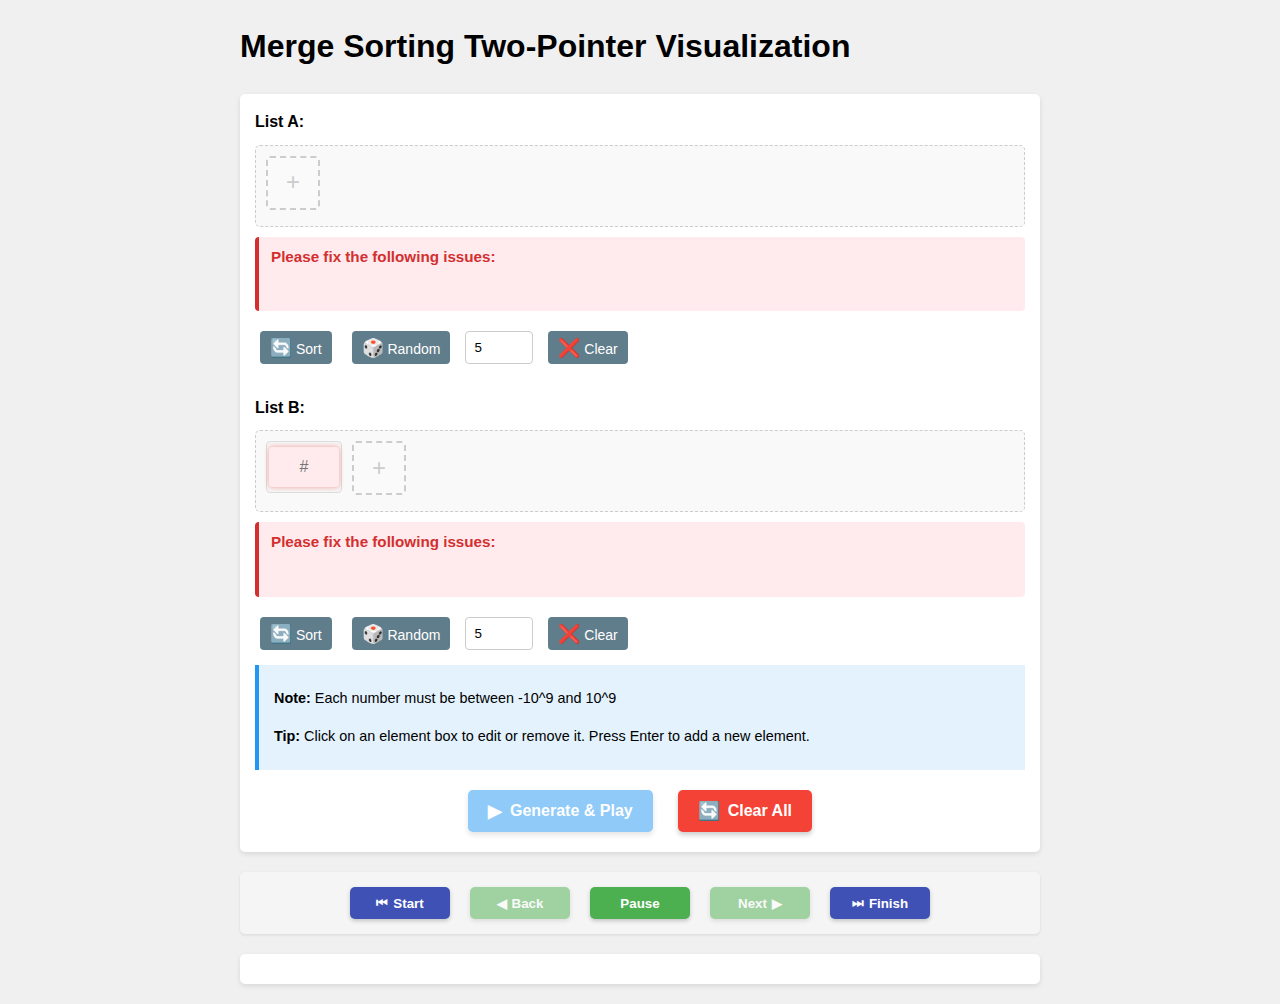
<file: two-pointers/index.html>
<!DOCTYPE html>
<html lang="en">
  <head>
    <meta charset="UTF-8" />
    <meta name="viewport" content="width=device-width, initial-scale=1.0" />
    <title>Two-Pointer GIF-like Visualization</title>
    <link rel="stylesheet" href="styles.css">
  </head>
  <body>
    <div class="container">
      <h1>Merge Sorting Two-Pointer Visualization</h1>
      <div class="input-container">
        <label for="A">List A:</label>
        <textarea id="A" style="display: none;"></textarea>
        <div id="A-array-container" class="array-input-container"></div>
        <div class="array-tools">
          <button class="action-btn" onclick="sortArrayInput('A')" title="Sort list A in ascending order">
            <span class="icon">🔄</span> Sort
          </button>
          <button class="action-btn" onclick="generateRandomArray('A', document.getElementById('random-size-A').value)">
            <span class="icon">🎲</span> Random
          </button>
          <input type="number" id="random-size-A" min="1" max="20" value="5" style="width: 50px;" title="Number of random elements">
          <button class="action-btn" onclick="initArrayContainer('A')" title="Clear list A">
            <span class="icon">❌</span> Clear
          </button>
        </div>
        <br />
        
        <label for="B">List B:</label>
        <textarea id="B" style="display: none;"></textarea>
        <div id="B-array-container" class="array-input-container"></div>
        <div class="array-tools">
          <button class="action-btn" onclick="sortArrayInput('B')" title="Sort list B in ascending order">
            <span class="icon">🔄</span> Sort
          </button>
          <button class="action-btn" onclick="generateRandomArray('B', document.getElementById('random-size-B').value)">
            <span class="icon">🎲</span> Random
          </button>
          <input type="number" id="random-size-B" min="1" max="20" value="5" style="width: 50px;" title="Number of random elements">
          <button class="action-btn" onclick="initArrayContainer('B')" title="Clear list B">
            <span class="icon">❌</span> Clear
          </button>
        </div>
        
        <div class="info-box">
          <p><strong>Note:</strong> Each number must be between -10^9 and 10^9</p>
          <p><strong>Tip:</strong> Click on an element box to edit or remove it. Press Enter to add a new element.</p>
        </div>
        
        <div class="main-controls">
          <button id="play-button" onclick="startAnimation()" title="Generate visualization and start animation">
            <span class="icon">▶</span> Generate & Play
          </button>
          <button id="reset-button" onclick="resetVisualization()" title="Clear all data and reset visualization">
            <span class="icon">🔄</span> Clear All
          </button>
        </div>
      </div>
      
      <div id="animation-controls" class="animation-controls">
        <div class="speed-control">
          <label for="speed">Animation Speed:</label>
          <input type="range" id="speed" min="100" max="2000" step="100" value="1000">
          <span id="speed-value">1s</span>
        </div>
      </div>
      
      <div class="progress-tracker" id="progress-tracker"></div>
      <div class="visualization" id="visualization"></div>
      <div class="result" id="result"></div>
    </div>
    
    <script src="array-utils.js"></script>
    <script src="animation.js"></script>
    <script src="ui-controls.js"></script>
    <script>
      // Initialize the app once the DOM is fully loaded
      document.addEventListener("DOMContentLoaded", function() {
        initializeApp();
      });
    </script>
  </body>
</html>
</file>
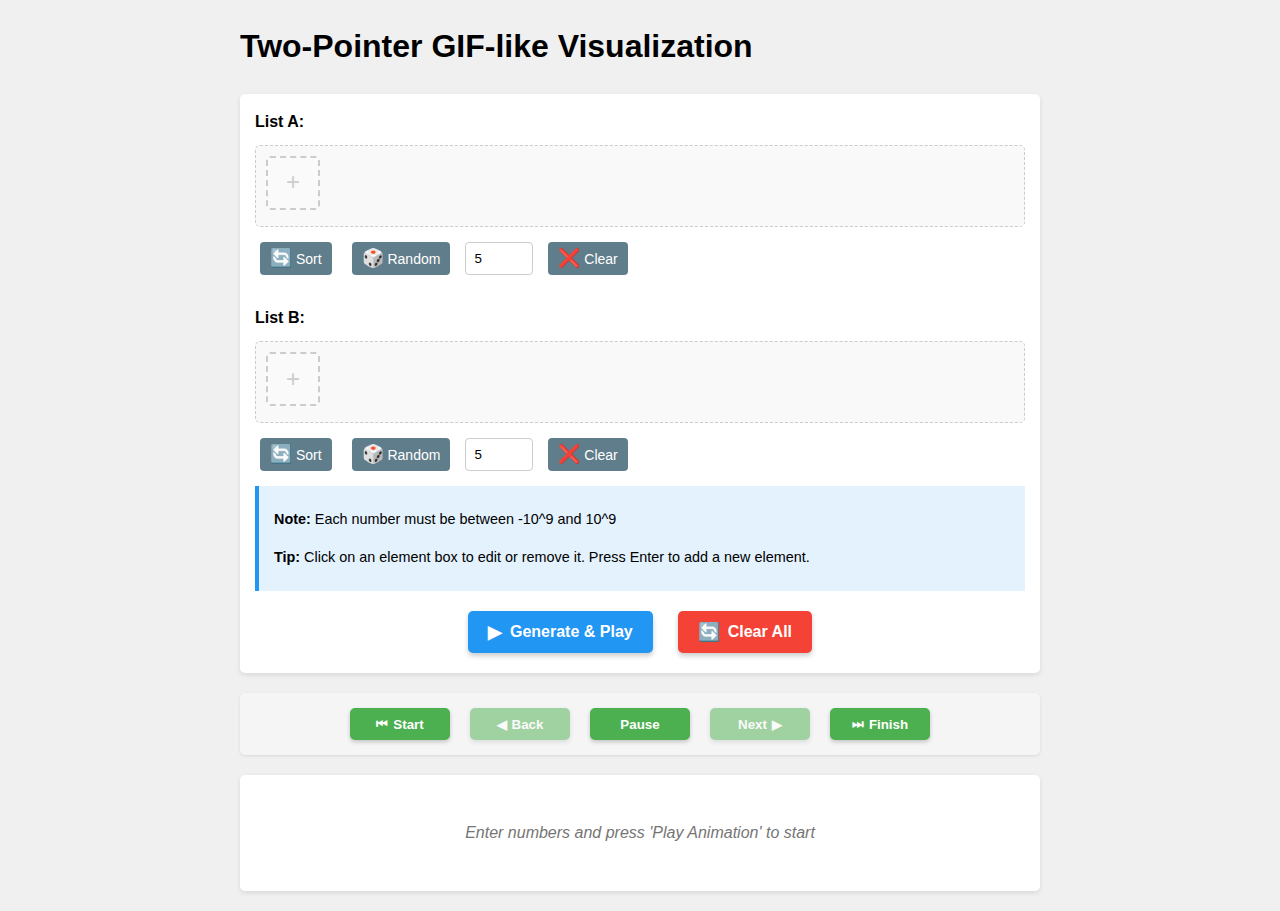
<file: two-pointers.html>
<!DOCTYPE html>
<html lang="en">
  <head>
    <meta charset="UTF-8" />
    <meta name="viewport" content="width=device-width, initial-scale=1.0" />
    <title>Two-Pointer GIF-like Visualization</title>
    <style>
      body {
        font-family: Arial, sans-serif;
        margin: 20px;
        line-height: 1.6;
        background-color: #f0f0f0;
      }
      .container {
        max-width: 800px;
        margin: 0 auto;
      }
      .input-container {
        margin-bottom: 20px;
        background: white;
        padding: 15px;
        border-radius: 5px;
        box-shadow: 0 2px 5px rgba(0, 0, 0, 0.1);
      }
      label {
        display: inline-block;
        width: 100px;
        font-weight: bold;
      }
      input {
        padding: 8px;
        margin: 5px 0;
        border: 1px solid #ccc;
        border-radius: 4px;
        width: 150px;
      }
      button {
        padding: 8px 20px;
        margin: 5px;
        cursor: pointer;
        background-color: #4caf50;
        color: white;
        border: none;
        border-radius: 4px;
        transition: background-color 0.3s;
      }
      button:hover {
        background-color: #45a049;
      }
      .visualization {
        margin-top: 20px;
        background: white;
        padding: 15px;
        border-radius: 5px;
        box-shadow: 0 2px 5px rgba(0, 0, 0, 0.1);
      }
      .pointer {
        color: #e74c3c;
        font-weight: bold;
        text-decoration: underline;
        animation: blink 0.5s infinite;
      }
      .result {
        margin-top: 20px;
        font-size: 20px;
        font-weight: bold;
        color: #2c3e50;
      }
      .step {
        border: 1px solid #ddd;
        padding: 15px;
        margin-bottom: 10px;
        background-color: #f9f9f9;
        border-radius: 4px;
        display: none;
        transition: all 0.3s ease;
      }
      .step.active {
        display: block;
        background-color: #e0f7fa;
        border-color: #00acc1;
      }
      @keyframes blink {
        50% {
          opacity: 0.5;
        }
      }
      .progress-tracker {
        margin: 10px 0;
        font-weight: bold;
        font-size: 16px;
        color: #2196F3;
      }
      .speed-control {
        display: flex;
        align-items: center;
        margin: 10px 0;
      }
      .speed-control label {
        margin-right: 10px;
      }
      .main-controls {
        display: flex;
        justify-content: center;
        gap: 15px;
        margin-top: 15px;
      }
      .main-controls button {
        display: flex;
        align-items: center;
        justify-content: center;
        gap: 8px;
        padding: 10px 20px;
        font-size: 16px;
        font-weight: bold;
        border-radius: 5px;
        transition: transform 0.2s, box-shadow 0.2s;
        box-shadow: 0 3px 5px rgba(0,0,0,0.2);
      }
      .main-controls button:hover {
        transform: translateY(-2px);
        box-shadow: 0 5px 8px rgba(0,0,0,0.3);
      }
      .main-controls #play-button {
        background-color: #2196F3;
      }
      .main-controls #play-button:hover {
        background-color: #1976D2;
      }
      .main-controls #reset-button {
        background-color: #F44336;
      }
      .main-controls #reset-button:hover {
        background-color: #D32F2F;
      }
      .icon {
        font-size: 18px;
      }
      textarea {
        width: 100%;
        padding: 8px;
        border: 1px solid #ccc;
        border-radius: 4px;
        font-family: monospace;
        resize: vertical;
      }
      
      .input-controls {
        display: flex;
        gap: 10px;
        margin: 5px 0 15px 0;
      }
      
      .action-btn {
        padding: 4px 10px;
        background-color: #607d8b;
        font-size: 14px;
      }
      
      .action-btn:hover {
        background-color: #455a64;
      }
      
      .info-box {
        background-color: #e3f2fd;
        border-left: 4px solid #2196F3;
        padding: 8px 15px;
        margin: 10px 0;
        font-size: 0.9em;
      }
      @keyframes pulse {
        0% { box-shadow: 0 0 0 0 rgba(0,172,193,0.5); }
        70% { box-shadow: 0 0 0 8px rgba(0,172,193,0); }
        100% { box-shadow: 0 0 0 0 rgba(0,172,193,0); }
      }
      
      /* Styles for interactive array input */
      .array-input-container {
        display: flex;
        flex-wrap: wrap;
        gap: 10px;
        margin: 10px 0;
        min-height: 60px;
        padding: 10px;
        background-color: #f9f9f9;
        border-radius: 5px;
        border: 1px dashed #ccc;
      }
      
      .array-input-item {
        display: inline-flex;
        align-items: center;
        justify-content: center;
        min-width: 60px; /* Increased from 50px to 60px */
        height: 50px;
        border: 1px solid #ddd;
        border-radius: 4px;
        background-color: #f5f5f5;
        cursor: pointer;
        transition: all 0.2s;
        position: relative;
        padding: 0 2px; /* Added padding */
      }
      
      .array-input-item:hover {
        background-color: #e0f7fa;
        border-color: #00acc1;
      }
      
      .array-input-item input {
        width: 60px; /* Increased from 50px to 60px */
        height: 40px;
        border: none;
        background: transparent;
        text-align: center;
        font-size: 16px;
        padding: 0 5px; /* Added padding */
      }
      
      .array-input-item input:focus {
        outline: none;
      }
      
      .array-input-item .remove-btn {
        position: absolute;
        top: -8px;
        right: -8px;
        width: 18px;
        height: 18px;
        border-radius: 50%;
        background-color: #f44336;
        color: white;
        display: none;
        align-items: center;
        justify-content: center;
        font-size: 12px;
        cursor: pointer;
        line-height: 1;
      }
      
      .array-input-item:hover .remove-btn {
        display: flex;
      }
      
      .add-item-btn {
        display: inline-flex;
        align-items: center;
        justify-content: center;
        min-width: 50px;
        height: 50px;
        border: 2px dashed #ccc;
        border-radius: 4px;
        background-color: #fafafa;
        cursor: pointer;
        font-size: 24px;
        color: #ccc;
        transition: all 0.2s;
      }
      
      .add-item-btn:hover {
        border-color: #2196F3;
        color: #2196F3;
      }
      
      .array-tools {
        display: flex;
        flex-wrap: wrap;
        gap: 10px;
        margin-top: 10px;
      }
      
      .animation-controls {
        margin-top: 20px;
        padding: 15px;
        background: #f5f5f5;
        border-radius: 5px;
        display: none;
      }
      
      .animation-controls.visible {
        display: block;
      }
    </style>
  </head>
  <body>
    <div class="container">
      <h1>Two-Pointer GIF-like Visualization</h1>
      <div class="input-container">
        <label for="A">List A:</label>
        <textarea id="A" style="display: none;"></textarea>
        <div id="A-array-container" class="array-input-container"></div>
        <div class="array-tools">
          <button class="action-btn" onclick="sortArrayInput('A')" title="Sort list A in ascending order">
            <span class="icon">🔄</span> Sort
          </button>
          <button class="action-btn" onclick="generateRandomArray('A', document.getElementById('random-size-A').value)">
            <span class="icon">🎲</span> Random
          </button>
          <input type="number" id="random-size-A" min="1" max="20" value="5" style="width: 50px;" title="Number of random elements">
          <button class="action-btn" onclick="initArrayContainer('A')" title="Clear list A">
            <span class="icon">❌</span> Clear
          </button>
        </div>
        <br />
        
        <label for="B">List B:</label>
        <textarea id="B" style="display: none;"></textarea>
        <div id="B-array-container" class="array-input-container"></div>
        <div class="array-tools">
          <button class="action-btn" onclick="sortArrayInput('B')" title="Sort list B in ascending order">
            <span class="icon">🔄</span> Sort
          </button>
          <button class="action-btn" onclick="generateRandomArray('B', document.getElementById('random-size-B').value)">
            <span class="icon">🎲</span> Random
          </button>
          <input type="number" id="random-size-B" min="1" max="20" value="5" style="width: 50px;" title="Number of random elements">
          <button class="action-btn" onclick="initArrayContainer('B')" title="Clear list B">
            <span class="icon">❌</span> Clear
          </button>
        </div>
        
        <div class="info-box">
          <p><strong>Note:</strong> Each number must be between -10^9 and 10^9</p>
          <p><strong>Tip:</strong> Click on an element box to edit or remove it. Press Enter to add a new element.</p>
        </div>
        
        <div class="main-controls">
          <button id="play-button" onclick="startAnimation()" title="Generate visualization and start animation">
            <span class="icon">▶</span> Generate & Play
          </button>
          <button id="reset-button" onclick="resetVisualization()" title="Clear all data and reset visualization">
            <span class="icon">🔄</span> Clear All
          </button>
        </div>
      </div>
      
      <div id="animation-controls" class="animation-controls">
        <div class="speed-control">
          <label for="speed">Animation Speed:</label>
          <input type="range" id="speed" min="100" max="2000" step="100" value="1000">
          <span id="speed-value">1s</span>
        </div>
      </div>
      
      <div class="progress-tracker" id="progress-tracker"></div>
      <div class="visualization" id="visualization"></div>
      <div class="result" id="result"></div>
    </div>

    <script>
      // Declare global variables at the top
      let steps = [];
      let currentStep = 0;
      let animationInterval;

      // Update speed value display when slider changes
      document.getElementById("speed").addEventListener("input", function() {
        const speedValue = this.value;
        document.getElementById("speed-value").textContent = (speedValue / 1000) + 's';
        
        // If animation is running, update the interval
        if (animationInterval) {
          clearInterval(animationInterval);
          animationInterval = setInterval(nextStep, speedValue);
        }
      });

      function startAnimation() {
        // Clear any existing animation
        clearInterval(animationInterval);
        isPaused = false;
        
        try {
          // Use the values from interactive inputs
          let listA = [];
          let listB = [];
          
          // Safely get values from input elements
          const containerA = document.getElementById('A-array-container');
          if (containerA) {
            containerA.querySelectorAll('.array-input-item input').forEach(input => {
              if (input && input.value && typeof input.value === 'string' && !isNaN(parseInt(input.value.trim()))) {
                listA.push(parseInt(input.value.trim()));
              }
            });
          }
          
          const containerB = document.getElementById('B-array-container');
          if (containerB) {
            containerB.querySelectorAll('.array-input-item input').forEach(input => {
              if (input && input.value && typeof input.value === 'string' && !isNaN(parseInt(input.value.trim()))) {
                listB.push(parseInt(input.value.trim()));
              }
            });
          }
          
          // Validation
          if (!listA || listA.length === 0) {
            throw new Error("List A cannot be empty. Please add at least one number.");
          }
          if (!listB || listB.length === 0) {
            throw new Error("List B cannot be empty. Please add at least one number.");
          }
          
          // Show animation controls
          const animControls = document.getElementById("animation-controls");
          if (animControls) {
            animControls.classList.add("visible");
          }
          
          // Reset UI controls
          document.getElementById("pause-animation").textContent = "Pause";
          document.getElementById("pause-animation").disabled = false;
          document.getElementById("prev-step").disabled = true;
          document.getElementById("next-step").disabled = true;
          
          // Build steps for visualization
          let i = 0, j = 0;
          let C = [];
          steps = [];
          
          while (i < listA.length && j < listB.length) {
            if (listA[i] < listB[j]) {
              C.push(listA[i]);
              steps.push({
                C: [...C],
                A_pointer: i,
                B_pointer: j,
                selected: `A: ${listA[i]}`,
                listA: [...listA],
                listB: [...listB],
                currentA: listA[i],
                currentB: j < listB.length ? listB[j] : null
              });
              i++;
            } else {
              C.push(listB[j]);
              steps.push({
                C: [...C],
                A_pointer: i,
                B_pointer: j,
                selected: `B: ${listB[j]}`,
                listA: [...listA],
                listB: [...listB],
                currentA: i < listA.length ? listA[i] : null,
                currentB: listB[j]
              });
              j++;
            }
          }
          
          // Add each remaining element as a separate step
          while (i < listA.length) {
            C.push(listA[i]);
            steps.push({
              C: [...C],
              A_pointer: i,
              B_pointer: j,
              selected: `A: ${listA[i]}`,
              listA: [...listA],
              listB: [...listB],
              currentA: listA[i],
              currentB: null
            });
            i++;
          }
          
          while (j < listB.length) {
            const remaining = listB.slice(j);
            C.push(...remaining); // Push all remaining elements to array
            steps.push({
              C: [...C], // Clone the array
              A_pointer: i,
              B_pointer: listB.length,
              selected: `B (remaining): ${remaining.join(', ')}`,
              listA: [...listA],
              listB: [...listB],
              currentA: null,
              currentB: null
            });
            j++;
          }
          
          currentStep = 0;
          displayStep();
          updateProgressTracker();
          const speedValue = document.getElementById("speed").value;
          animationInterval = setInterval(nextStep, speedValue);
          
          // Auto-scroll to the animation section
          setTimeout(() => {
            document.getElementById("visualization").scrollIntoView({ 
              behavior: 'smooth', 
              block: 'start'
            });
          }, 100);
        } catch (error) {
          alert(`Error: ${error.message}`);
        }
      }

      function displayStep() {
        const visualization = document.getElementById("visualization");
        visualization.innerHTML = "<h2>Merging Process:</h2>";
        
        if (steps.length === 0) return;
        
        const step = steps[currentStep];
        const stepDiv = document.createElement("div");
        stepDiv.className = "step active";
        
        // Create visual representation of arrays
        let listAHtml = '<div class="array-container">';
        step.listA.forEach((num, idx) => {
          const isPointer = idx === step.A_pointer;
          const isSelected = idx === step.A_pointer && step.currentA !== null;
          listAHtml += `<div class="array-item ${isPointer ? 'pointer' : ''} ${isSelected ? 'selected' : ''}">${num}</div>`;
        });
        listAHtml += '</div>';
        
        let listBHtml = '<div class="array-container">';
        step.listB.forEach((num, idx) => {
          const isPointer = idx === step.B_pointer;
          const isSelected = idx === step.B_pointer && step.currentB !== null;
          listBHtml += `<div class="array-item ${isPointer ? 'pointer' : ''} ${isSelected ? 'selected' : ''}">${num}</div>`;
        });
        listBHtml += '</div>';
        
        // Create visual representation of result array C - now always an array
        let resultCHtml = '<div class="array-container result-container">';
        step.C.forEach((num, idx) => {
          // Highlight the latest added item
          const isLatest = idx === step.C.length - 1;
          resultCHtml += `<div class="array-item ${isLatest ? 'latest-added' : ''}">${num}</div>`;
        });
        resultCHtml += '</div>';
        
        stepDiv.innerHTML = `
          <strong>Step ${currentStep + 1}:</strong><br>
          <div class="step-details">
            <p>Selected: ${step.selected}</p>
            <div class="arrays">
              <div class="array-row">
                <span class="array-label">A:</span>
                ${listAHtml}
              </div>
              <div class="array-row">
                <span class="array-label">B:</span>
                ${listBHtml}
              </div>
            </div>
            <div class="result-section">
              <p class="result-label">Current C:</p>
              ${resultCHtml}
            </div>
          </div>
        `;
        
        visualization.appendChild(stepDiv);
      }

      function updateProgressTracker() {
        const progressTracker = document.getElementById("progress-tracker");
        progressTracker.textContent = `Step ${currentStep + 1} of ${steps.length}`;
      }

      function nextStep(isManual = false) {
        // Prevent stepping beyond array bounds
        if (currentStep >= steps.length - 1) {
          // If at the last step, stop the animation
          clearInterval(animationInterval);
          
          // Always use array join for display
          const finalResult = steps[steps.length - 1].C.join(', ');
          document.getElementById("result").innerText = `Final Result C: [${finalResult}]`;
          document.getElementById("progress-tracker").textContent = `Completed: ${steps.length} steps`;
          return;
        }

        currentStep++;
        if (currentStep < steps.length) {
          displayStep();
          updateProgressTracker();
          
          // If manual navigation, update button states with robust boundary checks
          if (isManual) {
            document.getElementById("prev-step").disabled = currentStep <= 0;
            document.getElementById("next-step").disabled = currentStep >= steps.length - 1;
          }
        } else {
          // Safety check - this should not happen due to the check at the beginning
          clearInterval(animationInterval);
          document.getElementById("result").innerText = `Smallest Number C: ${steps[steps.length - 1].C.join(', ')}`;
          document.getElementById("progress-tracker").textContent = `Completed: ${steps.length} steps`;
          // Don't disable the pause button so we can still use it to toggle navigation
          // document.getElementById("pause-animation").disabled = true;
        }
      }

      function resetVisualization() {
        clearInterval(animationInterval);
        document.getElementById("visualization").innerHTML = "";
        document.getElementById("result").innerText = "";
        document.getElementById("progress-tracker").textContent = "";
        document.getElementById("A").value = "";
        document.getElementById("B").value = "";
        
        // Reset animation control buttons
        isPaused = false;
        document.getElementById("pause-animation").textContent = "Pause";
        document.getElementById("pause-animation").disabled = false;
        document.getElementById("prev-step").disabled = true;
        document.getElementById("next-step").disabled = true;
        
        // Reset the visualization container to show initial state
        document.getElementById("visualization").innerHTML = 
          "<div class='initial-state'>Enter numbers and press 'Play Animation' to start</div>";
      }

      // Add navigation controls to the UI with 5 distinct buttons to toggle navigation
      const controlsDiv = document.createElement("div");
      controlsDiv.className = "step-controls";
      controlsDiv.innerHTML = `
        <button id="start-btn" title="Go to first step"><i>⏮</i> Start</button>
        <button id="prev-step" disabled title="Go to previous step"><i>◀</i> Back</button>
        <button id="pause-animation" title="Pause/Resume animation"><i>⏯</i> Pause</button>
        <button id="next-step" disabled title="Go to next step">Next <i>▶</i></button>
        <button id="finish-btn" title="Skip to final result"><i>⏭</i> Finish</button>
      `;

      // Insert after the progress tracker
      const progressTracker = document.getElementById("progress-tracker");
      progressTracker.after(controlsDiv);

      // Add CSS for the enhanced step controls
      const style = document.createElement("style");
      style.textContent = `
        .step-controls {
          margin: 20px 0;
          display: flex;
          justify-content: center;
          gap: 12px;
        }
        
        .step-controls button {
          min-width: 80px;
          font-weight: bold;
          transition: all 0.2s;
          display: flex;
          align-items: center;
          justify-content: center;
          gap: 5px;
          border-radius: 5px;
          box-shadow: 0 2px 4px rgba(0,0,0,0.2);
        }
        
        .step-controls button i {
          font-style: normal;
        };
        
        #start-btn, #finish-btn {
          background-color: #3f51b5;
        }
        
        #start-btn:hover, #finish-btn:hover {
          background-color: #303f9f;
        }
      `;
      document.head.appendChild(style);

      // Variables to track animation state
      let isPaused = false;

      // Improved toggle pause function that properly handles class application
      function togglePause() {
        const pauseBtn = document.getElementById("pause-animation");
        const visualizationEl = document.getElementById("visualization");
        const progressTrackerEl = document.getElementById("progress-tracker");
        
        if (isPaused) {
          // Resume animation if we have more steps
          if (currentStep < steps.length - 1) {
            const speedValue = document.getElementById("speed").value;
            animationInterval = setInterval(() => nextStep(), speedValue);
          }
          
          // Update UI
          pauseBtn.textContent = "Pause";
          pauseBtn.style.backgroundColor = "#4caf50"; // Green
          pauseBtn.classList.remove("paused");
          // Remove paused indicator from containers
          visualizationEl.classList.remove("paused");
          progressTrackerEl.classList.remove("paused");
        } else {
          // Pause animation
          clearInterval(animationInterval);
          // Update UI
          pauseBtn.textContent = "Resume";
          pauseBtn.style.backgroundColor = "#ff9800"; // Orange
        //   pauseBtn.classList.add("paused");
          // Add paused indicator to containers
          visualizationEl.classList.add("paused");
          progressTrackerEl.classList.add("paused");
        }
        
        isPaused = !isPaused;
        // Enable navigation buttons when paused, with proper boundary checks
        document.getElementById("prev-step").disabled = !isPaused || currentStep <= 0;
        document.getElementById("next-step").disabled = !isPaused || currentStep >= steps.length - 1;
      }

      // Go to first step function
      function goToStart() {
        clearInterval(animationInterval);
        currentStep = 0;
        displayStep();
        updateProgressTracker();
        
        // Update button states
        document.getElementById("prev-step").disabled = true;
        document.getElementById("next-step").disabled = false;
        document.getElementById("pause-animation").textContent = "▶ Play";
        document.getElementById("pause-animation").style.backgroundColor = "#4caf50";
        
        isPaused = true;
      }

      // Skip to finish function
      function skipToFinish() {
        clearInterval(animationInterval);
        currentStep = steps.length - 1;
        displayStep();
        updateProgressTracker();
        
        // Always use array join for display
        const finalResult = steps[steps.length - 1].C.join(', ');
        document.getElementById("result").innerText = `Final Result C: [${finalResult}]`;
        
        // Update button states
        document.getElementById("prev-step").disabled = false;
        document.getElementById("next-step").disabled = true;
        document.getElementById("pause-animation").textContent = "▶ Play";
        document.getElementById("pause-animation").style.backgroundColor = "#4caf50";
        
        isPaused = true;
      }

      // Updated next step function with better boundary checking
      function nextStep(isManual = false) {
        // Prevent stepping beyond array bounds
        if (currentStep >= steps.length - 1) {
          // If at the last step, stop the animation
          clearInterval(animationInterval);
          
          // Always use array join for display
          const finalResult = steps[steps.length - 1].C.join(', ');
          document.getElementById("result").innerText = `Final Result C: [${finalResult}]`;
          
          document.getElementById("progress-tracker").textContent = `Completed: ${steps.length} steps`;
          return;
        }

        currentStep++;
        if (currentStep < steps.length) {
          displayStep();
          updateProgressTracker();
          
          // If manual navigation, update button states with robust boundary checks
          if (isManual) {
            document.getElementById("prev-step").disabled = currentStep <= 0;
            document.getElementById("next-step").disabled = currentStep >= steps.length - 1;
          }
        } else {
          // Safety check - this should not happen due to the check at the beginning
          clearInterval(animationInterval);
          document.getElementById("result").innerText = `Smallest Number C: ${steps[steps.length - 1].C.join(', ')}`;
          document.getElementById("progress-tracker").textContent = `Completed: ${steps.length} steps`;
          // Don't disable the pause button so we can still use it to toggle navigation
          // document.getElementById("pause-animation").disabled = true;
        }
      }

      // Updated prevStep function with better error handling
      function prevStep() {
        // Prevent stepping before first step
        if (currentStep <= 0) return;
        
        currentStep--;
        displayStep();
        updateProgressTracker();
        
        // Update button states with strict boundary checks
        document.getElementById("next-step").disabled = false; // Next is always available if we went back
        document.getElementById("prev-step").disabled = currentStep <= 0;
      }

      // Set up event listeners once the DOM is fully loaded
      document.addEventListener("DOMContentLoaded", function() {
        // Start button - go to first step
        document.getElementById("start-btn").addEventListener("click", goToStart);
        
        // Previous step button
        document.getElementById("prev-step").addEventListener("click", prevStep);
        
        // Pause/Play button
        document.getElementById("pause-animation").addEventListener("click", togglePause);
        
        // Next step button - ensure it uses isManual parameter
        document.getElementById("next-step").addEventListener("click", function() {
          if (currentStep < steps.length - 1) {
            nextStep(true); // Pass true to indicate manual navigation
          }
        });
        
        // Finish button - skip to the end
        document.getElementById("finish-btn").addEventListener("click", skipToFinish);
        
        // Initialize the visualization container
        resetVisualization();
        
        // Initialize interactive inputs
        createInteractiveArrayInputs();
      });

      // Add more CSS for better visual feedback
      const extraStyles = document.createElement("style");
      extraStyles.textContent = `
        .paused {
          position: relative;
        }
        .paused::after {
          content: "PAUSED";
          position: absolute;
          top: 0;
          right: 10px;
          background-color: #ff9800;
          color: white;
          padding: 2px 8px;
          border-radius: 3px;
          font-size: 12px;
          font-weight: bold;
        }
        .step-controls {
          margin: 15px 0;
          display: flex;
          justify-content: center;
          gap: 10px;
          padding: 10px;
          background-color: #f5f5f5;
          border-radius: 5px;
          box-shadow: 0 1px 3px rgba(0,0,0,0.1);
        }
        .step-controls button {
          min-width: 100px;
          font-weight: bold;
          transition: all 0.2s;
        }
        .step-controls button:disabled {
          opacity: 0.5;
          cursor: not-allowed;
        }
        .step-controls button#pause-animation {
          background-color: #4caf50;
        }
        .step-controls button#pause-animation.paused {
          background-color: #ff9800;
        }
        .initial-state {
          text-align: center;
          padding: 30px;
          color: #757575;
          font-style: italic;
        }
      `;
      document.head.appendChild(extraStyles);
      
      // Add these functions to the script
      
      // Parse input string to array of numbers
      function parseInput(inputStr) {
        // Replace commas with spaces and split by whitespace
        return inputStr.replace(/,/g, ' ')
                       .trim()
                       .split(/\s+/)
                       .filter(val => val !== '')
                       .map(val => {
                          const num = parseInt(val);
                          if (isNaN(num)) {
                            throw new Error(`"${val}" is not a valid number`);
                          }
                          return num;
                       });
      }
      
      // Validate input arrays
      function validateInput(input) {
        // For array inputs passed to validateInput(listA, 'A')
        if (Array.isArray(input)) {
          const arr = input;
          const name = arguments[1] || "Array";
          
          if (arr.length === 0) {
            throw new Error(`${name} cannot be empty`);
          }
          
          const MIN_VAL = -1e9;
          const MAX_VAL = 1e9;
          
          for (let i = 0; i < arr.length; i++) {
            if (arr[i] < MIN_VAL || arr[i] > MAX_VAL) {
              throw new Error(`Number at position ${i+1} in ${name} (${arr[i]}) is out of range. Values must be between -10^9 and 10^9.`);
            }
          }
          
          return true;
        }
      
        // Safety check for undefined or null inputs
        if (!input) return false;
        if (typeof input.value === 'undefined') return false;
        
        const value = input.value.toString().trim();
        
        if (value === '') {
          if (input.parentElement) {
            input.parentElement.remove();
          }
          return true;
        }
        
        // More strict validation - must be a valid integer
        if (!/^-?\d+$/.test(value)) {
          input.style.borderColor = '#f44336';
          input.style.boxShadow = '0 0 5px rgba(244,67,54,0.5)';
          input.title = "Must be a valid integer";
          return false;
        }
        
        const num = parseInt(value);
        
        // Range validation
        const MIN_VAL = -1e9;
        const MAX_VAL = 1e9;
        if (num < MIN_VAL || num > MAX_VAL) {
          input.style.borderColor = '#f44336';
          input.style.boxShadow = '0 0 5px rgba(244,67,54,0.5)';
          input.title = `Value must be between ${MIN_VAL} and ${MAX_VAL}`;
          return false;
        }
        
        // Valid input
        input.style.borderColor = '#4caf50';
        input.style.boxShadow = '0 0 5px rgba(76,175,80,0.5)';
        input.title = 'Valid number';
        input.value = num; // Normalize the display
        
        setTimeout(() => {
          // Remove success indicators after 500ms
          input.style.borderColor = '';
          input.style.boxShadow = '';
        }, 500);
        
        // Update hidden input
        const container = input.closest('.array-input-container');
        if (container) {
          updateHiddenInput(container);
        }
        
        return true;
      }
      
      function updateHiddenInput(container) {
        if (!container) return;
        
        const arrayId = container.id.split('-')[0]; // A-array-container -> A
        if (!arrayId) return;
        
        const hiddenInput = document.getElementById(arrayId);
        if (!hiddenInput) return;
        
        const values = [];
        container.querySelectorAll('.array-input-item input').forEach(input => {
          if (input && input.value && input.value.trim && input.value.trim() !== '') {
            values.push(input.value.trim());
          }
        });
        
        hiddenInput.value = values.join(', ');
      }
      
      // Function to sort a list
      function sortList(listId) {
        const textarea = document.getElementById(listId);
        try {
          const arr = parseInput(textarea.value);
          validateInput(arr, listId);
          
          // Sort the array
          arr.sort((a, b) => a - b);
          
          // Update the textarea with sorted array
          textarea.value = arr.join(', ');
          
          // Ask if user wants to regenerate animation
          if (steps.length > 0) {
            if(confirm("Do you want to regenerate the animation with the sorted list?")) {
              startAnimation();
            }
          }
        } catch (error) {
          alert(`Error: ${error.message}`);
        }
      }
      
      // Function to clear a list
      function clearList(listId) {
        document.getElementById(listId).value = '';
      }
      
      // Update the startAnimation function to work with lists
      function startAnimation() {
        // Clear any existing animation
        clearInterval(animationInterval);
        isPaused = false;
        
        try {
          // Parse input lists
          const listA = parseInput(document.getElementById("A").value);
          const listB = parseInput(document.getElementById("B").value);
          
          // Validate inputs
          validateInput(listA, 'A');
          validateInput(listB, 'B');
          
          // Reset UI controls
          document.getElementById("pause-animation").textContent = "Pause";
          document.getElementById("pause-animation").disabled = false;
          document.getElementById("prev-step").disabled = true;
          document.getElementById("next-step").disabled = true;
          
          // Build steps for visualization
          let i = 0, j = 0;
          let C = []; // Changed to array instead of string
          steps = [];
          
          while (i < listA.length && j < listB.length) {
            if (listA[i] < listB[j]) {
              C.push(listA[i]); // Push to array instead of string concatenation
              steps.push({
                C: [...C], // Clone the array to avoid reference issues
                A_pointer: i,
                B_pointer: j,
                selected: `A: ${listA[i]}`,
                listA: [...listA],
                listB: [...listB],
                currentA: listA[i],
                currentB: j < listB.length ? listB[j] : null
              });
              i++;
            } else {
              C.push(listB[j]); // Push to array instead of string concatenation
              steps.push({
                C: [...C], // Clone the array to avoid reference issues
                A_pointer: i,
                B_pointer: j,
                selected: `B: ${listB[j]}`,
                listA: [...listA],
                listB: [...listB],
                currentA: i < listA.length ? listA[i] : null,
                currentB: listB[j]
              });
              j++;
            }
          }
          
          // Add remaining elements
          if (i < listA.length) {
            const remaining = listA.slice(i);
            C.push(...remaining); // Push all remaining elements to array
            steps.push({
              C: [...C], // Clone the array
              A_pointer: listA.length,
              B_pointer: j,
              selected: `A (remaining): ${remaining.join(', ')}`,
              listA: [...listA],
              listB: [...listB],
              currentA: null,
              currentB: null
            });
          }
          
          if (j < listB.length) {
            const remaining = listB.slice(j);
            C.push(...remaining); // Push all remaining elements to array
            steps.push({
              C: [...C], // Clone the array
              A_pointer: i,
              B_pointer: listB.length,
              selected: `B (remaining): ${remaining.join(', ')}`,
              listA: [...listA],
              listB: [...listB],
              currentA: null,
              currentB: null
            });
          }
          
          currentStep = 0;
          displayStep();
          updateProgressTracker();
          const speedValue = document.getElementById("speed").value;
          animationInterval = setInterval(nextStep, speedValue);
          
          // Auto-scroll to the animation section
          setTimeout(() => {
            document.getElementById("visualization").scrollIntoView({ 
              behavior: 'smooth', 
              block: 'start'
            });
          }, 100);
        } catch (error) {
          alert(`Error: ${error.message}`);
        }
      }
      
      // Update the displayStep function to show list elements
      function displayStep() {
        const visualization = document.getElementById("visualization");
        visualization.innerHTML = "<h2>Merging Process:</h2>";
        
        if (steps.length === 0) return;
        
        const step = steps[currentStep];
        const stepDiv = document.createElement("div");
        stepDiv.className = "step active";
        
        // Create visual representation of arrays
        let listAHtml = '<div class="array-container">';
        step.listA.forEach((num, idx) => {
          const isPointer = idx === step.A_pointer;
          const isSelected = idx === step.A_pointer && step.currentA !== null;
          listAHtml += `<div class="array-item ${isPointer ? 'pointer' : ''} ${isSelected ? 'selected' : ''}">${num}</div>`;
        });
        listAHtml += '</div>';
        
        let listBHtml = '<div class="array-container">';
        step.listB.forEach((num, idx) => {
          const isPointer = idx === step.B_pointer;
          const isSelected = idx === step.B_pointer && step.currentB !== null;
          listBHtml += `<div class="array-item ${isPointer ? 'pointer' : ''} ${isSelected ? 'selected' : ''}">${num}</div>`;
        });
        listBHtml += '</div>';
        
        // Create visual representation of result array C
        let resultCHtml = '<div class="array-container result-container">';
        
        // Handle both string and array formats for backward compatibility
        if (Array.isArray(step.C)) {
          step.C.forEach((num, idx) => {
            // Highlight the latest added item
            const isLatest = idx === step.C.length - 1;
            resultCHtml += `<div class="array-item ${isLatest ? 'latest-added' : ''}">${num}</div>`;
          });
        } else {
          // Handle C as a string (legacy format)
          const cArray = step.C.split('');
          cArray.forEach((char, idx) => {
            const isLatest = idx === cArray.length - 1;
            resultCHtml += `<div class="array-item ${isLatest ? 'latest-added' : ''}">${char}</div>`;
          });
        }
        
        resultCHtml += '</div>';
        
        stepDiv.innerHTML = `
          <strong>Step ${currentStep + 1}:</strong><br>
          <div class="step-details">
            <p>Selected: ${step.selected}</p>
            <div class="arrays">
              <div class="array-row">
                <span class="array-label">A:</span>
                ${listAHtml}
              </div>
              <div class="array-row">
                <span class="array-label">B:</span>
                ${listBHtml}
              </div>
            </div>
            <div class="result-section">
              <p class="result-label">Current C:</p>
              ${resultCHtml}
            </div>
          </div>
        `;
        
        visualization.appendChild(stepDiv);
      }

      // Add these styles for array visualization
      const arrayStyles = document.createElement("style");
      arrayStyles.textContent = `
        .step-details {
          margin: 15px 0;
        }
        .arrays {
          margin: 15px 0;
        }
        .array-row {
          display: flex;
          align-items: center;
          margin-bottom: 20px;
        }
        .array-label {
          font-weight: bold;
          width: 30px;
        }
        .array-container {
          display: flex;
          flex-wrap: wrap;
          gap: 10px;
        }
        .array-item {
          display: inline-block;
          min-width: 60px; /* Increased width from 50px to 60px */
          height: 50px;
          line-height: 50px;
          text-align: center;
          border: 1px solid #ddd;
          border-radius: 4px;
          background-color: #f5f5f5;
          padding: 0 10px; /* Increased padding from 8px to 10px */
          overflow: hidden;
          text-overflow: ellipsis;
        }
        .array-item.pointer {
          border: 2px solid #e74c3c;
          font-weight: bold;
        }
        .array-item.selected {
          background-color: #e0f7fa;
          border-color: #00acc1;
          animation: pulse 1s infinite;
        }
        .latest-added {
          background-color: #dcedc8;
          border-color: #8bc34a;
          font-weight: bold;
        }
        .result-section {
          margin-top: 30px;
          padding-top: 15px;
          border-top: 1px dashed #ccc;
        }
        .result-label {
          font-weight: bold;
          font-size: 1.1em;
          margin-bottom: 10px;
        }
        .result-container {
          padding: 10px;
          background-color: #f9f9f9;
          border-radius: 8px;
          border: 1px solid #e0e0e0;
        }
        @keyframes pulse {
          0% { box-shadow: 0 0 0 0 rgba(0,172,193,0.5); }
          70% { box-shadow: 0 0 0 8px rgba(0,172,193,0); }
          100% { box-shadow: 0 0 0 0 rgba(0,172,193,0); }
        }
      `;
      document.head.appendChild(arrayStyles);
      
      // Create interactive array inputs
      function createInteractiveArrayInputs() {
        const arrayContainers = document.querySelectorAll('.array-input-container');
        arrayContainers.forEach(container => {
          const addButton = container.querySelector('.add-item-btn');
          if(addButton) {
            addButton.addEventListener('click', () => addArrayItem(container));
          }
        });
        
        // Initialize with empty arrays
        initArrayContainer('A');
        initArrayContainer('B');
      }
      
      function initArrayContainer(arrayId) {
        const container = document.getElementById(`${arrayId}-array-container`);
        if (!container) return;
        
        // Clear container safely
        container.innerHTML = '';
        
        // Add the "+" button
        const addButton = document.createElement('div');
        addButton.className = 'add-item-btn';
        addButton.innerHTML = '+';
        addButton.addEventListener('click', () => addArrayItem(container));
        
        container.appendChild(addButton);
        
        // Also clear the hidden textarea
        const hiddenInput = document.getElementById(arrayId);
        if (hiddenInput) hiddenInput.value = '';
      }
      
      function addArrayItem(container, value = '') {
        if (!container) return;
        
        const addButton = container.querySelector('.add-item-btn');
        if (!addButton) return;
        
        const item = document.createElement('div');
        item.className = 'array-input-item';
        
        const input = document.createElement('input');
        input.type = 'text';
        input.value = value;
        input.placeholder = '?';
        
        // Real-time validation
        input.addEventListener('input', (e) => {
          const value = e.target.value.trim();
          
          // Allow empty or minus sign while typing
          if (value === '' || value === '-') return;
          
          // Real-time format validation - only allow integers
          if (!/^-?\d+$/.test(value)) {
            input.style.borderColor = '#f44336';
            input.style.boxShadow = '0 0 5px rgba(244,67,54,0.5)';
            input.title = "Must be a valid integer";
          } else {
            const num = parseInt(value);
            const MIN_VAL = -1e9;
            const MAX_VAL = 1e9;
            
            if (num < MIN_VAL || num > MAX_VAL) {
              input.style.borderColor = '#f44336';
              input.style.boxShadow = '0 0 5px rgba(244,67,54,0.5)';
              input.title = `Value must be between ${MIN_VAL} and ${MAX_VAL}`;
            } else {
              input.style.borderColor = '#4caf50';
              input.style.boxShadow = '0 0 5px rgba(76,175,80,0.3)';
              input.title = 'Valid number';
            }
          }
        });
        
        input.addEventListener('keypress', (e) => {
          if (e.key === 'Enter') {
            const isValid = validateInput(e.target);
            if (isValid) {
              // Wait a moment for the DOM to update before adding new item
              setTimeout(() => addArrayItem(container), 10);
            }
          }
        });
        
        input.addEventListener('blur', () => {
          validateInput(input);
        });
        
        const removeBtn = document.createElement('div');
        removeBtn.className = 'remove-btn';
        removeBtn.innerHTML = '×';
        removeBtn.addEventListener('click', (e) => {
          e.stopPropagation();
          item.remove();
          updateHiddenInput(container);
        });
        
        item.appendChild(input);
        item.appendChild(removeBtn);
        
        // Insert before the "+" button
        container.insertBefore(item, addButton);
        
        // Focus on the new input after a short delay
        setTimeout(() => {
          input.focus();
        }, 10);
        
        // Update the hidden textarea
        updateHiddenInput(container);
      }
      
      function validateInput(input) {
        // For array inputs passed to validateInput(listA, 'A')
        if (Array.isArray(input)) {
          const arr = input;
          const name = arguments[1] || "Array";
          
          if (arr.length === 0) {
            throw new Error(`${name} cannot be empty`);
          }
          
          const MIN_VAL = -1e9;
          const MAX_VAL = 1e9;
          
          for (let i = 0; i < arr.length; i++) {
            if (arr[i] < MIN_VAL || arr[i] > MAX_VAL) {
              throw new Error(`Number at position ${i+1} in ${name} (${arr[i]}) is out of range. Values must be between -10^9 and 10^9.`);
            }
          }
          
          return true;
        }
      
        // Safety check for undefined or null inputs
        if (!input) return false;
        if (typeof input.value === 'undefined') return false;
        
        const value = input.value.toString().trim();
        
        if (value === '') {
          if (input.parentElement) {
            input.parentElement.remove();
          }
          return true;
        }
        
        // More strict validation - must be a valid integer
        if (!/^-?\d+$/.test(value)) {
          input.style.borderColor = '#f44336';
          input.style.boxShadow = '0 0 5px rgba(244,67,54,0.5)';
          input.title = "Must be a valid integer";
          return false;
        }
        
        const num = parseInt(value);
        
        // Range validation
        const MIN_VAL = -1e9;
        const MAX_VAL = 1e9;
        if (num < MIN_VAL || num > MAX_VAL) {
          input.style.borderColor = '#f44336';
          input.style.boxShadow = '0 0 5px rgba(244,67,54,0.5)';
          input.title = `Value must be between ${MIN_VAL} and ${MAX_VAL}`;
          return false;
        }
        
        // Valid input
        input.style.borderColor = '#4caf50';
        input.style.boxShadow = '0 0 5px rgba(76,175,80,0.5)';
        input.title = 'Valid number';
        input.value = num; // Normalize the display
        
        setTimeout(() => {
          // Remove success indicators after 500ms
          input.style.borderColor = '';
          input.style.boxShadow = '';
        }, 500);
        
        // Update hidden input
        const container = input.closest('.array-input-container');
        if (container) {
          updateHiddenInput(container);
        }
        
        return true;
      }
      
      function updateHiddenInput(container) {
        if (!container) return;
        
        const arrayId = container.id.split('-')[0]; // A-array-container -> A
        if (!arrayId) return;
        
        const hiddenInput = document.getElementById(arrayId);
        if (!hiddenInput) return;
        
        const values = [];
        container.querySelectorAll('.array-input-item input').forEach(input => {
          if (input && input.value && input.value.trim && input.value.trim() !== '') {
            values.push(input.value.trim());
          }
        });
        
        hiddenInput.value = values.join(', ');
      }
      
      function generateRandomArray(arrayId, size = 5) {
        const container = document.getElementById(`${arrayId}-array-container`);
        if (!container) return;
        
        // Save the add button if it exists
        const existingAddButton = container.querySelector('.add-item-btn');
        
        // Clear current items except add button
        const items = container.querySelectorAll('.array-input-item');
        items.forEach(item => item.remove());
        
        // Generate random numbers
        const MIN_VAL = -100;
        const MAX_VAL = 100;
        const randomSize = Math.min(Math.max(parseInt(size) || 5, 1), 20); // Limit size between 1-20
        
        for (let i = 0; i < randomSize; i++) {
          const randomValue = Math.floor(Math.random() * (MAX_VAL - MIN_VAL + 1)) + MIN_VAL;
          addArrayItem(container, randomValue);
        }
        
        // If we didn't have an add button before or it was removed accidentally, create a new one
        if (!container.querySelector('.add-item-btn')) {
          const addButton = document.createElement('div');
          addButton.className = 'add-item-btn';
          addButton.innerHTML = '+';
          addButton.addEventListener('click', () => addArrayItem(container));
          container.appendChild(addButton);
        }
        
        // Update the corresponding hidden textarea
        updateHiddenInput(container);
      }
      
      function sortArrayInput(arrayId) {
        const container = document.getElementById(`${arrayId}-array-container`);
        if (!container) return;
        
        const values = [];
        
        // Collect all values
        container.querySelectorAll('.array-input-item input').forEach(input => {
          if (input && input.value && !isNaN(parseInt(input.value.trim()))) {
            values.push(parseInt(input.value.trim()));
          }
        });
        
        if (values.length === 0) return; // Nothing to sort
        
        // Save the add button reference
        const addButton = container.querySelector('.add-item-btn');
        
        // Remove only the array items, not the add button
        const items = container.querySelectorAll('.array-input-item');
        items.forEach(item => item.remove());
        
        // Sort values
        values.sort((a, b) => a - b);
        
        // Add sorted values back
        values.forEach(value => {
          addArrayItem(container, value);
        });
        
        // If we somehow lost the add button, create a new one
        if (!container.querySelector('.add-item-btn')) {
          const newAddButton = document.createElement('div');
          newAddButton.className = 'add-item-btn';
          newAddButton.innerHTML = '+';
          newAddButton.addEventListener('click', () => addArrayItem(container));
          container.appendChild(newAddButton);
        }
        
        // Update the corresponding hidden textarea
        updateHiddenInput(container);
        
        // If animation is running, ask if user wants to restart
        if (steps.length > 0) {
          if(confirm("Do you want to regenerate the animation with the sorted list?")) {
            startAnimation();
          }
        }
      }
    </script>
  </body>
</html>
</file>
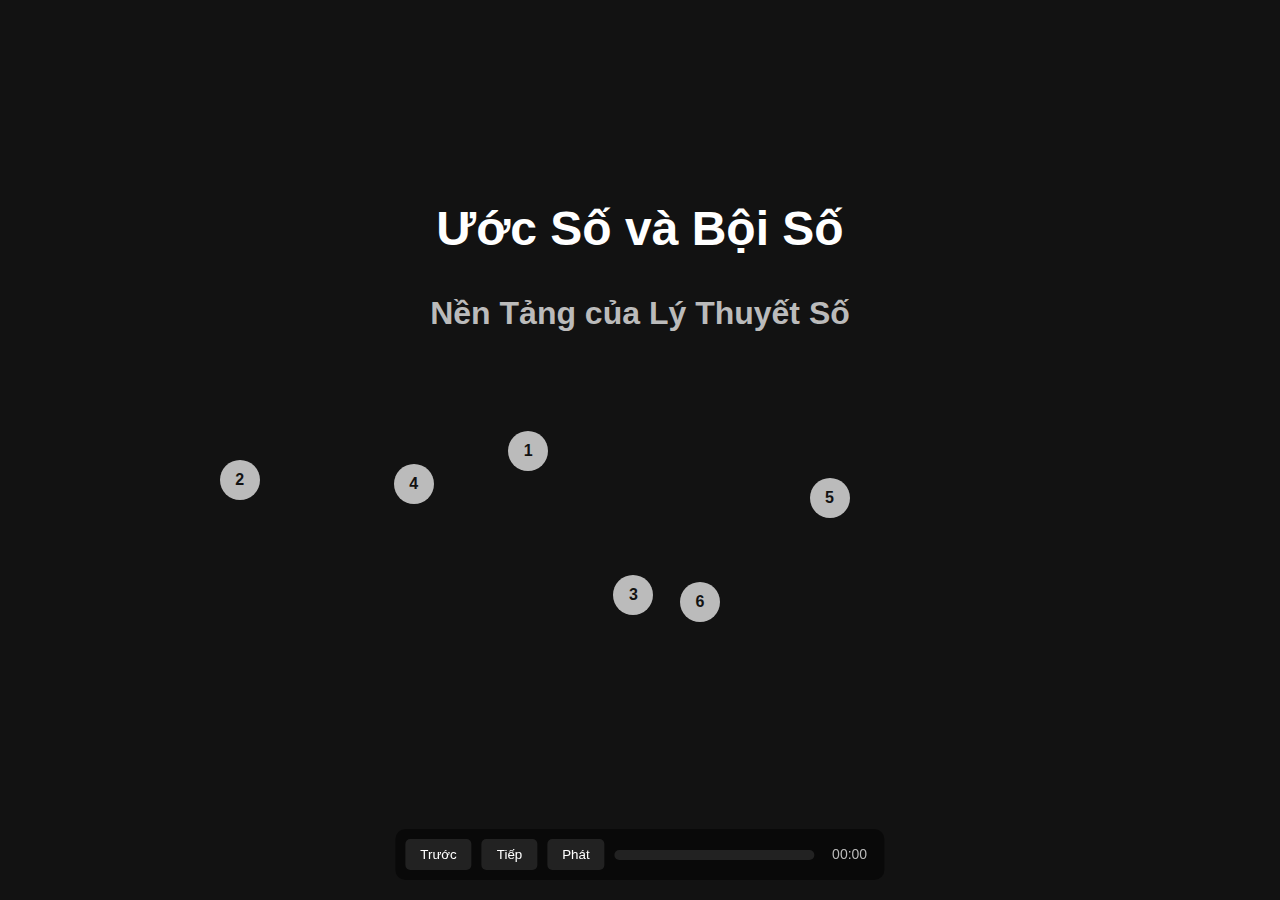
<file: contents/number-theory/0-presentation.html>
<!DOCTYPE html>
<html lang="vi">
<head>
    <meta charset="UTF-8">
    <meta name="viewport" content="width=device-width, initial-scale=1.0">
    <title>Ước Số và Bội Số - Trực quan</title>
    <link rel="stylesheet" href="0-presentation.css">
</head>
<body>
    <div class="presentation-container">
        <div class="controls">
            <button id="prev-btn" class="nav-btn">Trước</button>
            <button id="next-btn" class="nav-btn">Tiếp</button>
            <button id="play-btn" class="nav-btn">Phát</button>
            <button id="pause-btn" class="nav-btn" style="display:none;">Tạm dừng</button>
            <div id="progress-bar">
                <div id="progress-indicator"></div>
            </div>
            <span id="timer">00:00</span>
        </div>

        <!-- Các slide trong presentation -->
        <div id="slides-container">
            <!-- Slide 1: Giới thiệu -->
            <div class="slide" data-duration="30">
                <h1>Ước Số và Bội Số</h1>
                <h2>Nền Tảng của Lý Thuyết Số</h2>
                <div id="intro-animation" class="animation-container"></div>
            </div>

            <!-- Slide 2: Định nghĩa -->
            <div class="slide" data-duration="60">
                <h2>Khái niệm cơ bản</h2>
                <div id="definition-animation" class="animation-container"></div>
                <div class="text-box">
                    <p>Khi 12 chia cho 3 được 4 dư 0, chúng ta nói:</p>
                    <ul>
                        <li class="highlight divisor">12 chia hết cho 3</li>
                        <li class="highlight multiple">12 là bội của 3</li>
                        <li class="highlight divisor">3 là ước của 12</li>
                        <li class="highlight formula">12 = 3 × 4 với 4 là số nguyên</li>
                    </ul>
                </div>
            </div>

            <!-- Slide 3: Trực quan hóa -->
            <div class="slide" data-duration="90">
                <h2>Trực quan hóa ước và bội</h2>
                <div id="visualization-number-line" class="animation-container"></div>
                <div class="text-box">
                    <p>Các bội của 3 tạo thành một dãy đặc biệt:</p>
                    <p class="highlight multiple">3, 6, 9, 12, 15, 18, 21, 24...</p>
                </div>
            </div>

            <!-- Slide 4: Trực quan ước -->
            <div class="slide" data-duration="90">
                <h2>Các ước của 12</h2>
                <div id="visualization-divisors" class="animation-container"></div>
                <div class="text-box">
                    <p>Các ước của 12: 1, 2, 3, 4, 6, 12</p>
                    <p>Mỗi ước đại diện cho một cách phân nhóm:</p>
                    <ul id="divisor-list">
                        <li>12 ÷ 1 = 12 (1 nhóm 12 đơn vị)</li>
                        <li>12 ÷ 2 = 6 (2 nhóm 6 đơn vị)</li>
                        <li>12 ÷ 3 = 4 (3 nhóm 4 đơn vị)</li>
                        <li>12 ÷ 4 = 3 (4 nhóm 3 đơn vị)</li>
                        <li>12 ÷ 6 = 2 (6 nhóm 2 đơn vị)</li>
                        <li>12 ÷ 12 = 1 (12 nhóm 1 đơn vị)</li>
                    </ul>
                </div>
            </div>

            <!-- Slide 5: Mối quan hệ đối ngẫu -->
            <div class="slide" data-duration="60">
                <h2>Mối quan hệ đối ngẫu</h2>
                <div id="dual-relation" class="animation-container"></div>
                <div class="text-box">
                    <p>Có một mối quan hệ đối ngẫu thú vị:</p>
                    <p class="highlight formula">Nếu a là ước của b, thì b là bội của a.</p>
                    <p>Ví dụ: 3 là ước của 12, và 12 là bội của 3.</p>
                </div>
            </div>

            <!-- Slide 6: Ứng dụng đồng dư thức -->
            <div class="slide" data-duration="60">
                <h2>Ứng dụng trong đồng dư thức</h2>
                <div id="modular-animation" class="animation-container"></div>
                <div class="text-box">
                    <p class="highlight formula">a ≡ b (mod M) nghĩa là a và b có cùng số dư khi chia cho M</p>
                    <p>Hay (a-b) chia hết cho M</p>
                    <p>Ví dụ: 8 ≡ 2 (mod 3) vì 8 và 2 cùng có số dư 2 khi chia cho 3.</p>
                </div>
            </div>

            <!-- Slide 7: Kết luận -->
            <div class="slide" data-duration="30">
                <h2>Kết luận</h2>
                <div id="conclusion-animation" class="animation-container"></div>
                <div class="text-box">
                    <p>Từ khái niệm đơn giản về ước và bội, toán học phát triển nhiều lý thuyết sâu sắc:</p>
                    <ul>
                        <li>Số nguyên tố và phân tích thừa số nguyên tố</li>
                        <li>Ước chung lớn nhất (GCD) và Bội chung nhỏ nhất (LCM)</li>
                        <li>Thuật toán Euclid và ứng dụng trong mật mã</li>
                    </ul>
                </div>
            </div>
        </div>
    </div>

    <script src="0-presentation.js"></script>
</body>
</html>
</file>
<file: two-pointers/styles.css>
/* Styles for Two-Pointer Algorithm Visualization */

body {
  font-family: Arial, sans-serif;
  margin: 20px;
  line-height: 1.6;
  background-color: #f0f0f0;
}

.container {
  max-width: 800px;
  margin: 0 auto;
}

.input-container {
  margin-bottom: 20px;
  background: white;
  padding: 15px;
  border-radius: 5px;
  box-shadow: 0 2px 5px rgba(0, 0, 0, 0.1);
}

label {
  display: inline-block;
  width: 100px;
  font-weight: bold;
}

input {
  padding: 8px;
  margin: 5px 0;
  border: 1px solid #ccc;
  border-radius: 4px;
  width: 150px;
}

button {
  padding: 8px 20px;
  margin: 5px;
  cursor: pointer;
  background-color: #4caf50;
  color: white;
  border: none;
  border-radius: 4px;
  transition: background-color 0.3s;
}

button:hover {
  background-color: #45a049;
}

.visualization {
  margin-top: 20px;
  background: white;
  padding: 15px;
  border-radius: 5px;
  box-shadow: 0 2px 5px rgba(0, 0, 0, 0.1);
}

.pointer {
  color: #e74c3c;
  font-weight: bold;
  text-decoration: underline;
  animation: blink 0.5s infinite;
}

.result {
  margin-top: 20px;
  font-size: 20px;
  font-weight: bold;
  color: #2c3e50;
}

.step {
  border: 1px solid #ddd;
  padding: 15px;
  margin-bottom: 10px;
  background-color: #f9f9f9;
  border-radius: 4px;
  display: none;
  transition: all 0.3s ease;
}

.step.active {
  display: block;
  background-color: #e0f7fa;
  border-color: #00acc1;
}

@keyframes blink {
  50% {
    opacity: 0.5;
  }
}

.progress-tracker {
  margin: 10px 0;
  font-weight: bold;
  font-size: 16px;
  color: #2196F3;
}

.speed-control {
  display: flex;
  align-items: center;
  margin: 10px 0;
}

.speed-control label {
  margin-right: 10px;
}

.main-controls {
  display: flex;
  justify-content: center;
  gap: 15px;
  margin-top: 15px;
}

.main-controls button {
  display: flex;
  align-items: center;
  justify-content: center;
  gap: 8px;
  padding: 10px 20px;
  font-size: 16px;
  font-weight: bold;
  border-radius: 5px;
  transition: transform 0.2s, box-shadow 0.2s;
  box-shadow: 0 3px 5px rgba(0,0,0,0.2);
}

.main-controls button:hover {
  transform: translateY(-2px);
  box-shadow: 0 5px 8px rgba(0,0,0,0.3);
}

.main-controls #play-button {
  background-color: #2196F3;
}

.main-controls #play-button:hover {
  background-color: #1976D2;
}

.main-controls #reset-button {
  background-color: #F44336;
}

.main-controls #reset-button:hover {
  background-color: #D32F2F;
}

.icon {
  font-size: 18px;
}

textarea {
  width: 100%;
  padding: 8px;
  border: 1px solid #ccc;
  border-radius: 4px;
  font-family: monospace;
  resize: vertical;
}

.input-controls {
  display: flex;
  gap: 10px;
  margin: 5px 0 15px 0;
}

.action-btn {
  padding: 4px 10px;
  background-color: #607d8b;
  font-size: 14px;
}

.action-btn:hover {
  background-color: #455a64;
}

.info-box {
  background-color: #e3f2fd;
  border-left: 4px solid #2196F3;
  padding: 8px 15px;
  margin: 10px 0;
  font-size: 0.9em;
}

@keyframes pulse {
  0% { box-shadow: 0 0 0 0 rgba(0,172,193,0.5); }
  70% { box-shadow: 0 0 0 8px rgba(0,172,193,0); }
  100% { box-shadow: 0 0 0 0 rgba(0,172,193,0); }
}

/* Styles for interactive array input */
.array-input-container {
  display: flex;
  flex-wrap: wrap;
  gap: 10px;
  margin: 10px 0;
  min-height: 60px;
  padding: 10px;
  background-color: #f9f9f9;
  border-radius: 5px;
  border: 1px dashed #ccc;
}

.array-input-item {
  display: inline-flex;
  align-items: center;
  justify-content: center;
  min-width: 60px;
  height: 50px;
  border: 1px solid #ddd;
  border-radius: 4px;
  background-color: #f5f5f5;
  cursor: pointer;
  transition: all 0.2s;
  position: relative;
  padding: 0 2px;
}

.array-input-item:hover {
  background-color: #e0f7fa;
  border-color: #00acc1;
}

.array-input-item input {
  width: 60px;
  height: 40px;
  border: none;
  background: transparent;
  text-align: center;
  font-size: 16px;
  padding: 0 5px;
}

.array-input-item input:focus {
  outline: none;
}

.array-input-item .remove-btn {
  position: absolute;
  top: -8px;
  right: -8px;
  width: 18px;
  height: 18px;
  border-radius: 50%;
  background-color: #f44336;
  color: white;
  display: none;
  align-items: center;
  justify-content: center;
  font-size: 12px;
  cursor: pointer;
  line-height: 1;
}

.array-input-item:hover .remove-btn {
  display: flex;
}

.add-item-btn {
  display: inline-flex;
  align-items: center;
  justify-content: center;
  min-width: 50px;
  height: 50px;
  border: 2px dashed #ccc;
  border-radius: 4px;
  background-color: #fafafa;
  cursor: pointer;
  font-size: 24px;
  color: #ccc;
  transition: all 0.2s;
}

.add-item-btn:hover {
  border-color: #2196F3;
  color: #2196F3;
}

.array-tools {
  display: flex;
  flex-wrap: wrap;
  gap: 10px;
  margin-top: 10px;
}

.animation-controls {
  margin-top: 20px;
  padding: 15px;
  background: #f5f5f5;
  border-radius: 5px;
  display: none;
}

.animation-controls.visible {
  display: block;
}

/* Step controls styles */
.step-controls {
  margin: 20px 0;
  display: flex;
  justify-content: center;
  gap: 12px;
}

.step-controls button {
  min-width: 80px;
  font-weight: bold;
  transition: all 0.2s;
  display: flex;
  align-items: center;
  justify-content: center;
  gap: 5px;
  border-radius: 5px;
  box-shadow: 0 2px 4px rgba(0,0,0,0.2);
}

.step-controls button i {
  font-style: normal;
}

#start-btn, #finish-btn {
  background-color: #3f51b5;
}

#start-btn:hover, #finish-btn:hover {
  background-color: #303f9f;
}

.paused {
  position: relative;
}

.paused::after {
  content: "PAUSED";
  position: absolute;
  top: 0;
  right: 10px;
  background-color: #ff9800;
  color: white;
  padding: 2px 8px;
  border-radius: 3px;
  font-size: 12px;
  font-weight: bold;
}

.step-controls {
  margin: 15px 0;
  display: flex;
  justify-content: center;
  gap: 10px;
  padding: 10px;
  background-color: #f5f5f5;
  border-radius: 5px;
  box-shadow: 0 1px 3px rgba(0,0,0,0.1);
}

.step-controls button {
  min-width: 100px;
  font-weight: bold;
  transition: all 0.2s;
}

.step-controls button:disabled {
  opacity: 0.5;
  cursor: not-allowed;
}

.step-controls button#pause-animation {
  background-color: #4caf50;
}

.step-controls button#pause-animation.paused {
  background-color: #ff9800;
}

.initial-state {
  text-align: center;
  padding: 30px;
  color: #757575;
  font-style: italic;
}

/* Array visualization styles */
.array-container {
  display: flex;
  flex-wrap: wrap;
  gap: 5px;
  margin: 10px 0;
}

.array-item {
  min-width: 50px;
  height: 40px;
  display: flex;
  align-items: center;
  justify-content: center;
  border: 1px solid #ddd;
  background-color: #f5f5f5;
  border-radius: 4px;
  transition: all 0.3s;
}

.array-row {
  display: flex;
  align-items: center;
  margin-bottom: 10px;
}

.array-label {
  min-width: 40px;
  font-weight: bold;
}

.pointer.selected {
  background-color: #ffd54f;
  box-shadow: 0 0 8px rgba(255, 152, 0, 0.6);
  transform: translateY(-2px);
  z-index: 1;
}

.array-item.pointer {
  background-color: #ffccbc;
  border-color: #e64a19;
  animation: pulse 1s infinite;
}

/* Make the unselected pointer dimmer */
.array-item.pointer.dimmed {
  background-color: #ffe0d6;
  border-color: #ff8a65;
  opacity: 0.6;
  animation: none;
}

/* Make the selected pointer more outstanding */
.array-item.pointer.outstanding {
  background-color: #ff5722;
  color: white;
  border-color: #bf360c;
  transform: scale(1.1);
  font-weight: bold;
  box-shadow: 0 0 12px rgba(255, 87, 34, 0.8);
  z-index: 2;
}

.result-container {
  margin-top: 15px;
}

.result-label {
  font-weight: bold;
  margin-bottom: 5px;
}

.latest-added {
  background-color: #c8e6c9;
  border-color: #388e3c;
  animation: pulse 1s infinite;
}

/* Style for the remaining elements added all at once */
.remaining-element {
  background-color: #bbdefb;
  border-color: #1976d2;
  animation: pulse 1s infinite;
}

/* New styles for step explanations and transitions */

/* Step explanation styles */
.step-explanation {
  background-color: #e8f5e9;
  border-radius: 8px;
  padding: 10px 15px;
  margin: 10px 0 15px;
  box-shadow: 0 2px 5px rgba(0,0,0,0.05);
  text-align: center;
}

.step-explanation ul {
  list-style-type: none;
  margin: 0;
  padding: 0;
}

.explanation-line {
  padding: 5px;
  margin: 5px 0;
  border-radius: 4px;
  opacity: 0;
  transform: translateY(10px);
  transition: opacity 0.5s ease, transform 0.5s ease;
  font-weight: bold;
  color: #263238;
}

.explanation-line.active {
  opacity: 1;
  transform: translateY(0);
}

.step-header {
  text-align: center;
  margin-bottom: 10px;
  font-size: 18px;
}

/* Transition effects for array items */
.array-item.prev-pointer {
  position: relative;
}

.array-item.was-selected {
  animation: fadeOutAndUp 0.5s forwards;
}

.array-item.comparing {
  background-color: #ffe57f;
  border-color: #ffc107;
  transform: scale(1.05);
  z-index: 1;
  box-shadow: 0 0 10px rgba(255, 193, 7, 0.5);
}

.array-item.to-be-selected {
  background-color: #b3e5fc;
  border-color: #039be5;
  animation: pulse 2s infinite;
}

@keyframes fadeOutAndUp {
  0% {
    opacity: 1;
    transform: translateY(0) scale(1);
  }
  100% {
    opacity: 0.5;
    transform: translateY(-10px) scale(0.95);
  }
}

/* Add a transition showing element moving to array C */
.array-item.was-selected::after {
  content: "➡️";
  position: absolute;
  top: 50%;
  right: -25px;
  transform: translateY(-50%);
  font-size: 18px;
  animation: moveRight 0.7s forwards;
  opacity: 0;
}

@keyframes moveRight {
  0% {
    opacity: 0;
    right: -15px;
  }
  50% {
    opacity: 1;
    right: -25px;
  }
  100% {
    opacity: 0;
    right: -35px;
  }
}

/* Validation Styles */
.validation-messages {
  margin-top: 5px;
  margin-bottom: 15px;
  font-size: 0.95em;
  transition: all 0.3s ease;
}

.validation-success {
  color: #388e3c;
  background-color: #e8f5e9;
  padding: 8px 12px;
  border-radius: 4px;
  border-left: 4px solid #388e3c;
}

.validation-error {
  color: #d32f2f;
  background-color: #ffebee;
  padding: 8px 12px;
  border-radius: 4px;
  border-left: 4px solid #d32f2f;
  max-height: 0;
  overflow: hidden;
  opacity: 0;
  animation: showError 0.3s forwards;
}

.has-errors .validation-error {
  max-height: 500px;
  opacity: 1;
}

.validation-error ul {
  margin-top: 5px;
  margin-bottom: 5px;
  padding-left: 20px;
}

.validation-error li {
  margin-bottom: 5px;
  animation: fadeIn 0.5s forwards;
  opacity: 0;
}

.validation-error li:nth-child(1) { animation-delay: 0.1s; }
.validation-error li:nth-child(2) { animation-delay: 0.2s; }
.validation-error li:nth-child(3) { animation-delay: 0.3s; }
.validation-error li:nth-child(4) { animation-delay: 0.4s; }
.validation-error li:nth-child(5) { animation-delay: 0.5s; }

.error-icon {
  display: inline-block;
  margin-right: 5px;
}

.array-input-item input.invalid {
  background-color: #ffebee;
  border-color: #f44336;
  box-shadow: 0 0 5px rgba(244, 67, 54, 0.5);
  animation: pulseError 2s infinite;
}

.array-input-item input.input-error-highlight {
  animation: shakeError 0.5s forwards;
}

button.disabled {
  opacity: 0.5;
  cursor: not-allowed;
  position: relative;
}

button.disabled::after {
  content: "Fix errors first";
  position: absolute;
  bottom: -25px;
  left: 50%;
  transform: translateX(-50%);
  background-color: rgba(0, 0, 0, 0.7);
  color: white;
  padding: 3px 8px;
  border-radius: 4px;
  font-size: 12px;
  white-space: nowrap;
  z-index: 10;
  opacity: 0;
  transition: opacity 0.3s;
}

button.disabled:hover::after {
  opacity: 1;
}

@keyframes shakeError {
  0%, 100% { transform: translateX(0); }
  10%, 30%, 50%, 70%, 90% { transform: translateX(-5px); }
  20%, 40%, 60%, 80% { transform: translateX(5px); }
}

@keyframes pulseError {
  0% { box-shadow: 0 0 0 0 rgba(244, 67, 54, 0.5); }
  70% { box-shadow: 0 0 0 10px rgba(244, 67, 54, 0); }
  100% { box-shadow: 0 0 0 0 rgba(244, 67, 54, 0); }
}

@keyframes showError {
  0% { 
    max-height: 0;
    opacity: 0;
    transform: translateY(-10px);
  }
  100% { 
    max-height: 500px;
    opacity: 1;
    transform: translateY(0);
  }
}

@keyframes fadeIn {
  0% { opacity: 0; transform: translateY(5px); }
  100% { opacity: 1; transform: translateY(0); }
}
</file>
<file: contents/number-theory/0-presentation.css>
/* 0-presentation.css */
:root {
    /* Palette as specified in the script */
    --divisor-color: #36A64F; /* Green */
    --multiple-color: #9370DB; /* Purple */
    --division-color: #FF7F50; /* Orange */
    --modular-color: #4682B4; /* Blue */
    --set-color: #D3D3D3; /* Light Gray */
    --highlight-color: #FFD700; /* Yellow */
    --background-color: #121212; /* Dark background */
    --text-color: #FFFFFF; /* White text */
    --secondary-text: #BBBBBB; /* Light gray text */
}

* {
    box-sizing: border-box;
    margin: 0;
    padding: 0;
}

body {
    font-family: 'Segoe UI', Arial, sans-serif;
    background-color: var(--background-color);
    color: var(--text-color);
    line-height: 1.6;
}

.presentation-container {
    width: 100%;
    max-width: 1200px;
    margin: 0 auto;
    padding: 20px;
    position: relative;
    height: 100vh;
    display: flex;
    flex-direction: column;
}

/* Controls styling */
.controls {
    display: flex;
    align-items: center;
    justify-content: center;
    gap: 10px;
    padding: 10px;
    background-color: rgba(0, 0, 0, 0.5);
    border-radius: 10px;
    position: fixed;
    bottom: 20px;
    left: 50%;
    transform: translateX(-50%);
    z-index: 100;
}

.nav-btn {
    background-color: rgba(255, 255, 255, 0.1);
    color: var(--text-color);
    border: none;
    border-radius: 5px;
    padding: 8px 15px;
    cursor: pointer;
    transition: background-color 0.3s;
}

.nav-btn:hover {
    background-color: rgba(255, 255, 255, 0.2);
}

#progress-bar {
    height: 10px;
    background-color: rgba(255, 255, 255, 0.1);
    width: 200px;
    border-radius: 5px;
    overflow: hidden;
}

#progress-indicator {
    height: 100%;
    background-color: var(--highlight-color);
    width: 0;
    transition: width 0.3s;
}

#timer {
    color: var(--secondary-text);
    font-size: 14px;
    min-width: 50px;
    text-align: center;
}

/* Slides styling */
#slides-container {
    flex: 1;
    position: relative;
    overflow: hidden;
}

.slide {
    position: absolute;
    top: 0;
    left: 0;
    width: 100%;
    height: 100%;
    opacity: 0;
    transform: translateX(100%);
    transition: transform 0.8s ease, opacity 0.8s ease;
    display: flex;
    flex-direction: column;
    align-items: center;
    justify-content: center;
    padding: 20px;
    text-align: center;
}

.slide.active {
    opacity: 1;
    transform: translateX(0);
}

.slide.prev {
    opacity: 0;
    transform: translateX(-100%);
}

h1 {
    font-size: 3rem;
    margin-bottom: 20px;
    color: var(--text-color);
}

h2 {
    font-size: 2rem;
    margin-bottom: 30px;
    color: var(--secondary-text);
}

.animation-container {
    width: 100%;
    height: 300px;
    margin: 20px 0;
    position: relative;
    border-radius: 10px;
}

.text-box {
    background-color: rgba(0, 0, 0, 0.5);
    padding: 20px;
    border-radius: 10px;
    width: 80%;
    max-width: 800px;
    margin-top: 20px;
}

.text-box p, .text-box ul {
    margin-bottom: 15px;
    text-align: left;
}

/* Highlights */
.highlight {
    display: inline-block;
    padding: 2px 6px;
    border-radius: 4px;
    font-weight: bold;
}

.highlight.divisor {
    background-color: var(--divisor-color);
    color: black;
}

.highlight.multiple {
    background-color: var(--multiple-color);
    color: white;
}

.highlight.formula {
    background-color: var(--highlight-color);
    color: black;
}

/* Animation elements */
.number {
    display: inline-flex;
    align-items: center;
    justify-content: center;
    width: 40px;
    height: 40px;
    border-radius: 50%;
    background-color: var(--secondary-text);
    color: var(--background-color);
    font-weight: bold;
    margin: 5px;
    transition: all 0.3s ease;
}

.number.divisor {
    background-color: var(--divisor-color);
}

.number.multiple {
    background-color: var(--multiple-color);
}

.division-group {
    display: flex;
    margin: 10px 0;
    border: 1px dashed var(--division-color);
    padding: 10px;
    border-radius: 5px;
}

.number-line {
    position: relative;
    height: 4px;
    background-color: var(--secondary-text);
    width: 80%;
    margin: 50px auto;
}

.division-container {
    display: flex;
    flex-wrap: wrap;
    justify-content: center;
    margin: 20px 0;
}

.modulo-group {
    margin: 10px;
    padding: 10px;
    border-radius: 8px;
}

/* Specific for each animation */
#intro-animation {
    background: radial-gradient(circle, rgba(18, 18, 18, 0.8) 0%, rgba(18, 18, 18, 1) 100%);
}

#divisor-list li {
    padding: 5px 10px;
    margin: 5px 0;
    border-radius: 5px;
    transition: background-color 0.3s ease;
}

#divisor-list li.active {
    background-color: var(--divisor-color);
    color: black;
}
</file>
